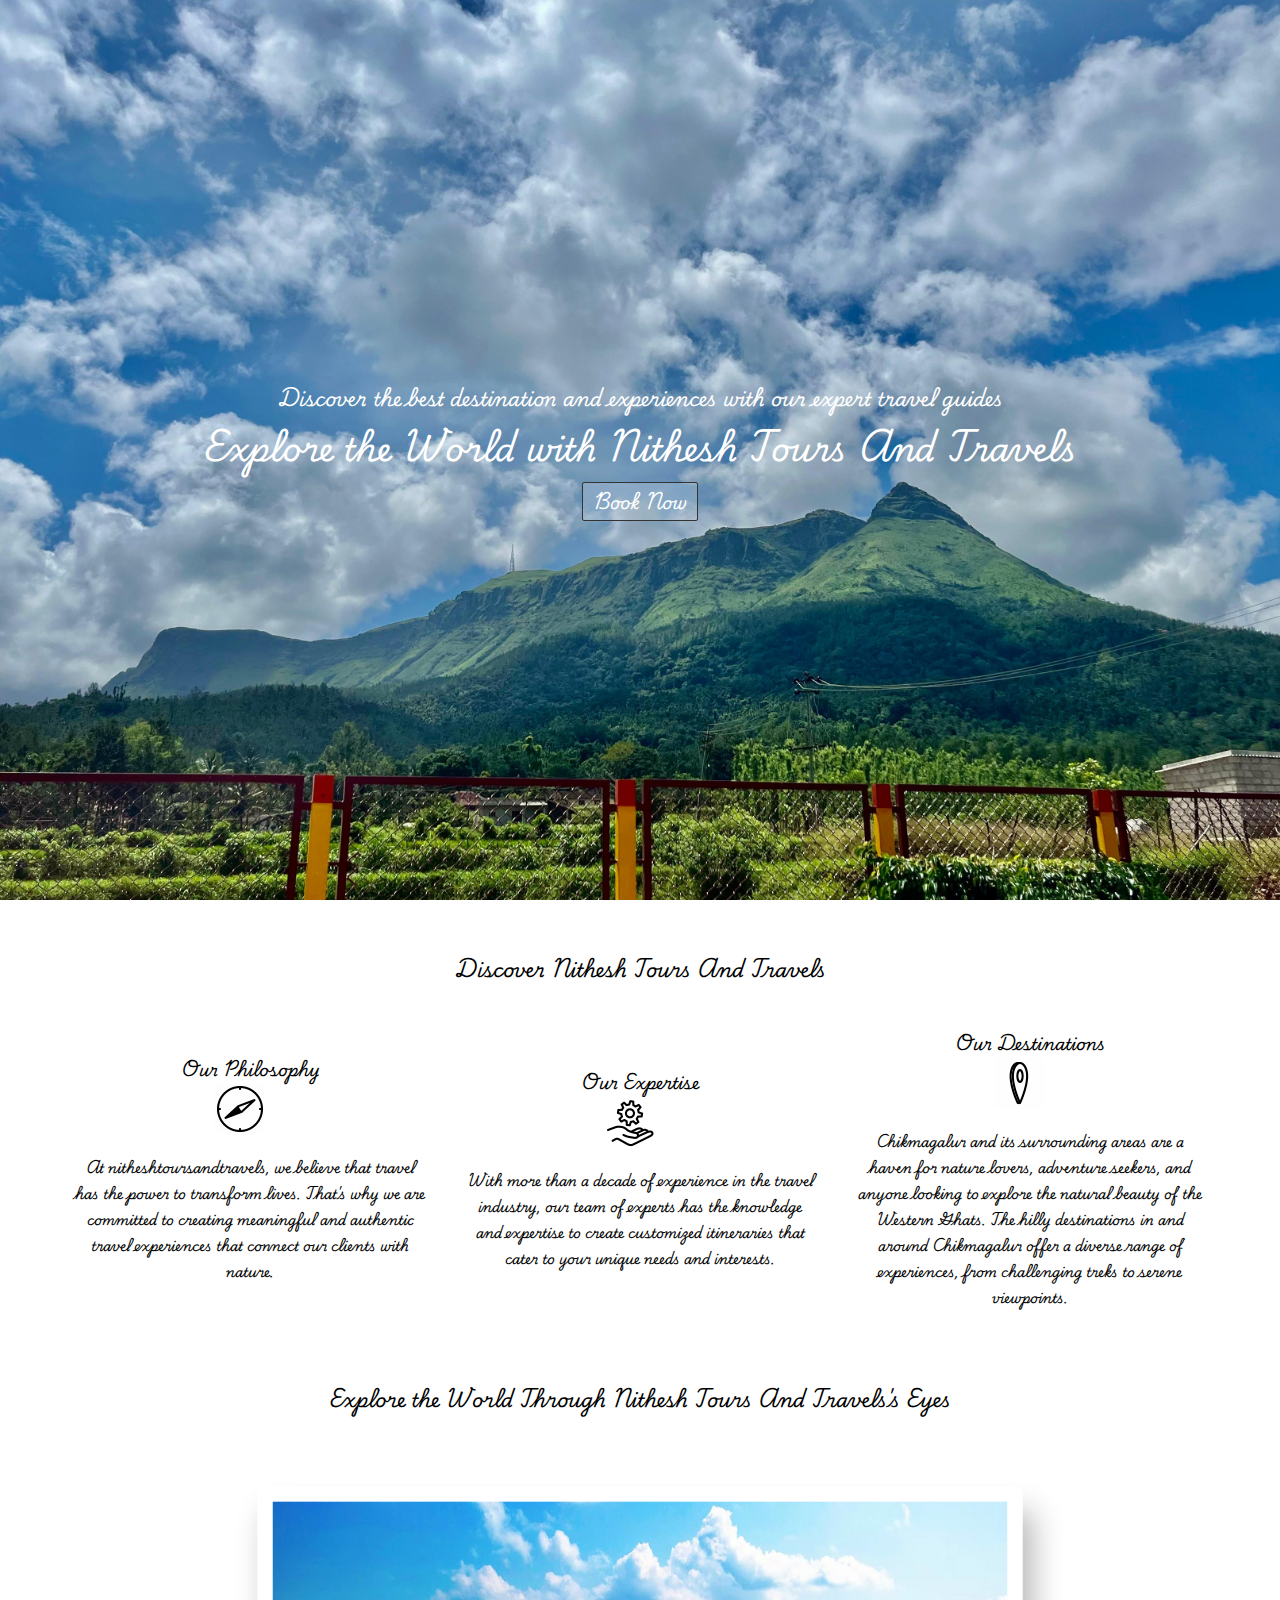
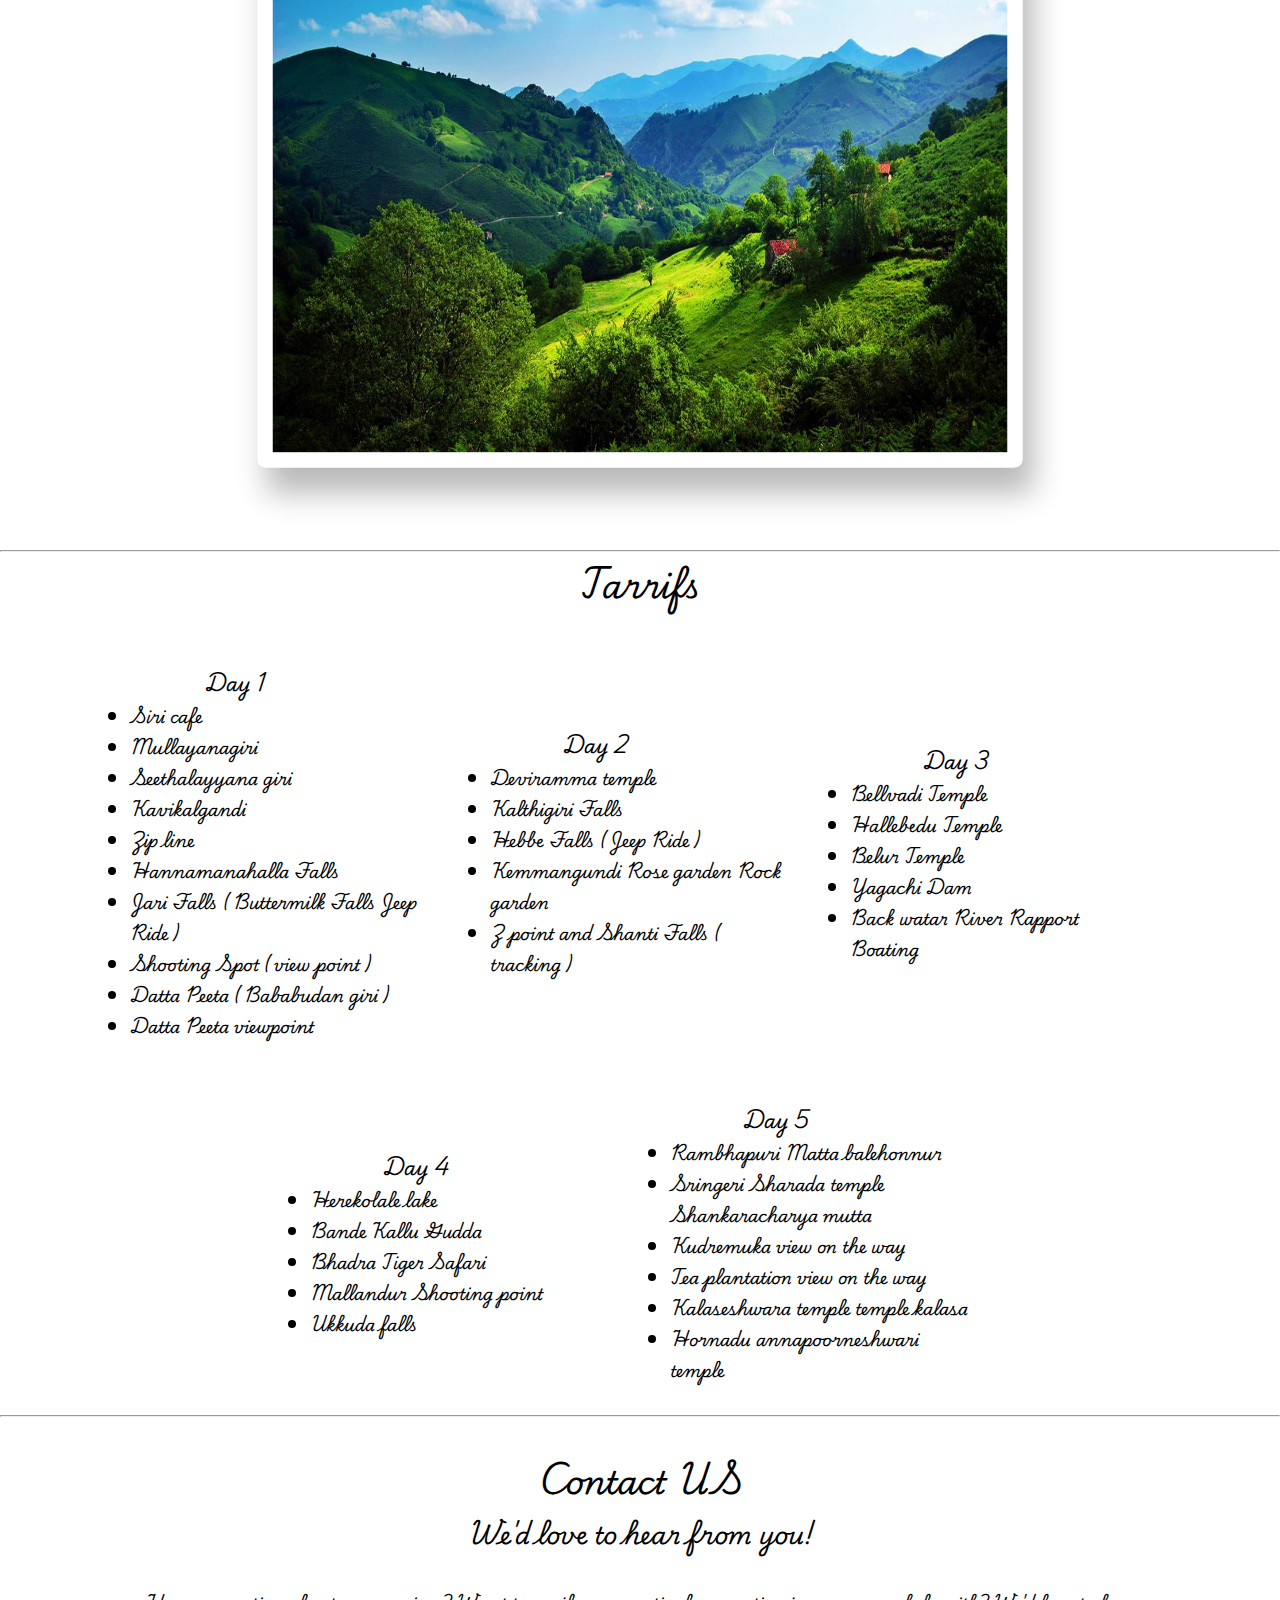
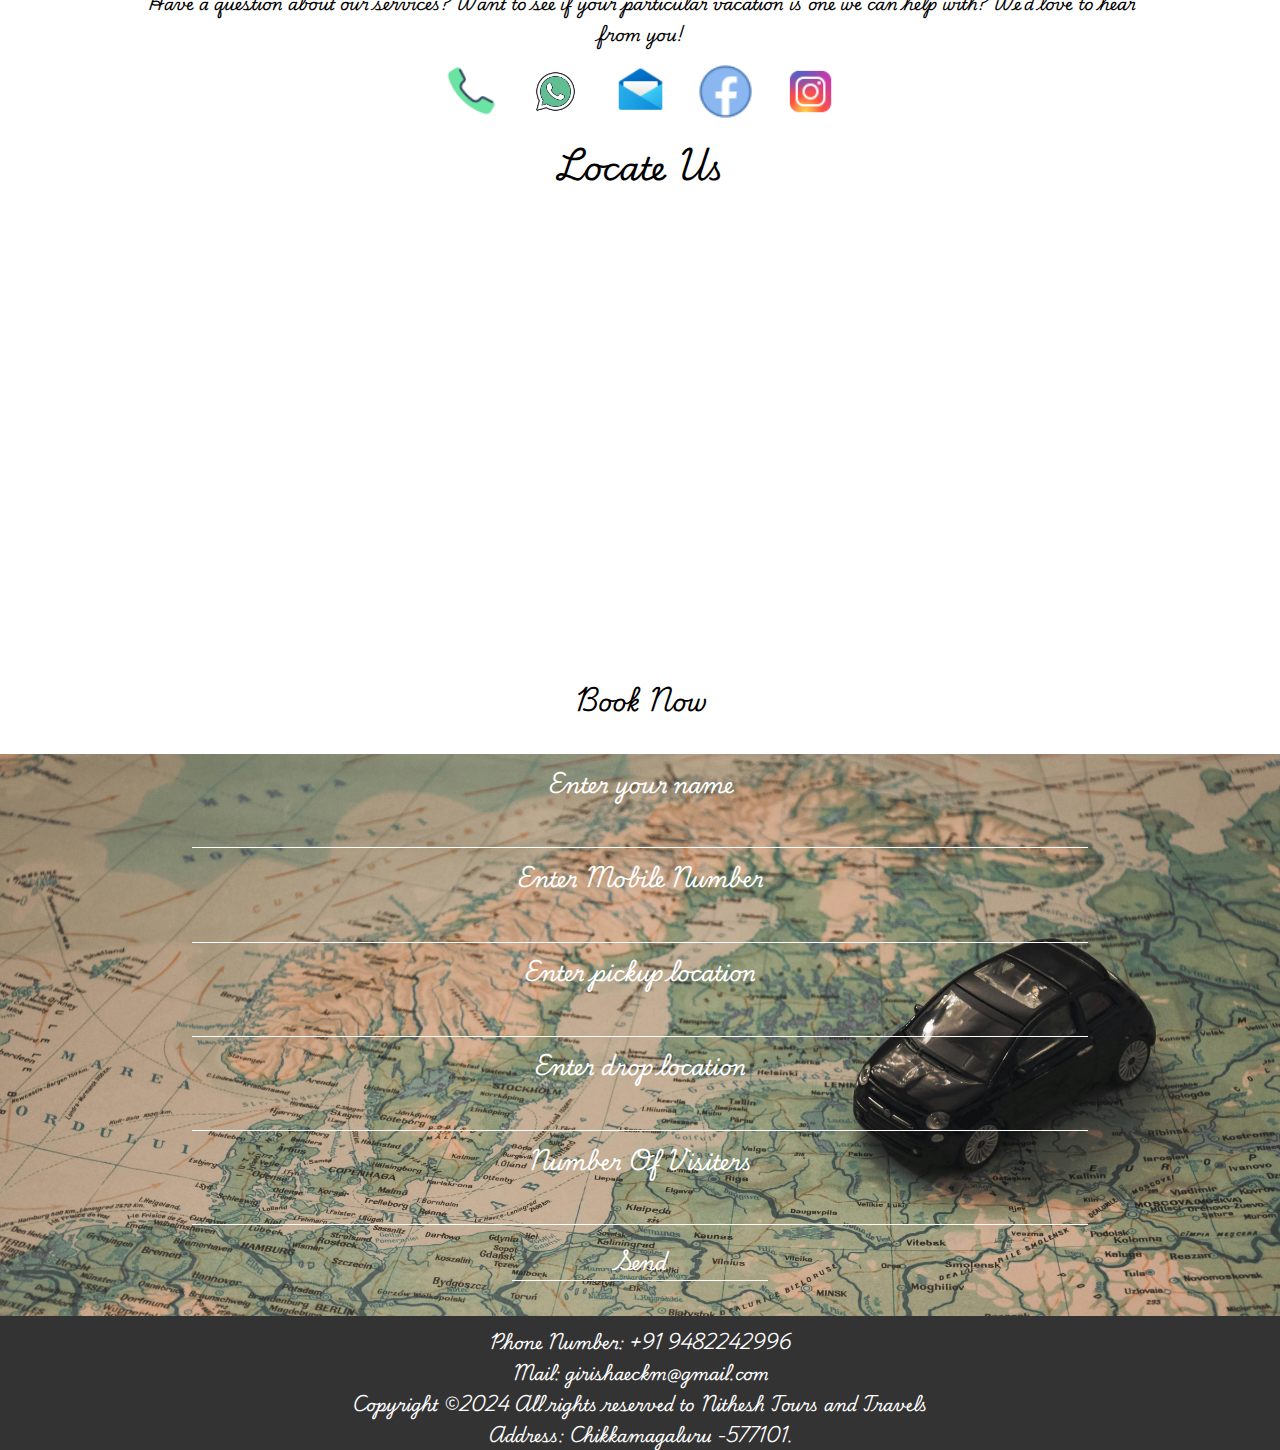
<file: index.html>
<!DOCTYPE html>
<html lang="en">
<head>
    <meta charset="UTF-8">
    <meta name="viewport" content="width=device-width, initial-scale=1.0">
    <link rel="stylesheet" href="style.css">
    <title>Document</title>
</head>
<body>
    <section id="home">
            <h3>Discover the best destination and experiences with our expert travel guides</h3>
            <h1>Explore the World with Nithesh Tours And Travels</h1>
            <a href="#contact" class="home-link">Book Now</a>
    </section>
    <section id="about">
        <h1>Discover Nithesh Tours And Travels</h1>
    <div class="about-flex-container">
        <div class="boxes">
            <h3>Our Philosophy</h3>
            <div class="icon1 icon"></div>
            <p>At nitheshtoursandtravels, we believe that travel has the power to transform lives. That's why we are committed to creating meaningful and authentic travel experiences that connect our clients with nature.</p>
        </div>
        <div class="boxes">
            <h3>Our Expertise</h3>
            <div class="icon2 icon"></div>
            <p>With more than a decade of experience in the travel industry, our team of experts has the knowledge and expertise to create customized itineraries that cater to your unique needs and interests. </p>
        </div>
        <div class="boxes">
            <h3>Our Destinations</h3>
            <div class="icon3 icon"></div>
            <p>Chikmagalur and its surrounding areas are a haven for nature lovers, adventure seekers, and anyone looking to explore the natural beauty of the Western Ghats. The hilly destinations in and around Chikmagalur offer a diverse range of experiences, from challenging treks to serene viewpoints.</p>
        </div>
    </div>
    </section>
    <section id="explore"> 
        <h1>Explore the World Through Nithesh Tours And Travels's Eyes</h1>
        <div class="container">
            <div class="wrapper">
                <img src="img/homeimg2.jpg">
                <img src="img/kavikalgandi.png">
                <img src="img/jharifalls.jpg">
                <img src="img/exp1.jpeg">
            </div>
        </div>
    </section>
    <hr>
    <section id="tarrif">
        <h1>Tarrifs</h1>
        <div class="tarrif-flex-container">
        <ul>
            <h3>Day 1</h3>
            <li>Siri cafe</li>
            <li>Mullayanagiri</li>
            <li>Seethalayyana giri</li>
            <li>Kavikalgandi</li>
            <li>Zip line</li>
            <li>Hannamanahalla Falls</li>
            <li>Jari Falls ( Buttermilk Falls Jeep Ride )</li>
            <li>Shooting Spot ( view point )</li>
            <li>Datta Peeta ( Bababudan giri )</li>
            <li>Datta Peeta viewpoint</li>
        </ul>
        <ul>
            <h3>Day 2</h3>
            <li>Deviramma temple</li>
            <li>Kalthigiri Falls</li>
            <li>Hebbe Falls ( Jeep Ride )</li>
            <li>Kemmangundi Rose garden Rock garden</li>
            <li>Z point and Shanti Falls ( tracking )</li>
        </ul>
        <ul>
            <h3>Day 3</h3>
            <li>Bellvadi Temple </li>
            <li>Hallebedu Temple </li>
            <li>Belur Temple </li>
            <li>Yagachi Dam</li>
            <li>Back watar River Rapport Boating</li>
        </ul>
        <ul>
            <h3>Day 4</h3>
            <li>Herekolale lake</li>
            <li>Bande Kallu Gudda</li>
            <li>Bhadra Tiger Safari</li>
            <li>Mallandur Shooting point </li>
            <li>Ukkuda falls</li>
        </ul>
        <ul>
            <h3>Day 5</h3>
            <li>Rambhapuri Matta balehonnur</li>
            <li>Sringeri Sharada temple Shankaracharya mutta</li>
            <li>Kudremuka view on the way</li>
            <li>Tea plantation view on the way </li>
            <li>Kalaseshwara temple temple kalasa </li>
            <li>Hornadu annapoorneshwari temple</li>
        </ul>
    </div>
    </section>
    <hr>
    <br>
    <section id="contact">
        <h1>Contact US</h1>
        <h2>We'd love to hear from you!</h2><br>
        <p>Have a question about our services? Want to see if your particular vacation is one we can help with? We'd love to hear from you!
        </p>
        <div class="contact-icons">
            <a href="tel:9482242996"><div class="phonei iconi"></div></a>
            <a href="https://api.whatsapp.com/send?phone=9482242996"><div class="whatsappi iconi"></div>
            </a>
            <a href="mailto:girishaeckm@gmail.com" ><div class="maili iconi"></div></a>
            <a href="https://www.facebook.com/profile.php?id=100054284270611&sfnsn=wiwspwa&mibextid=RUbZ1f"><div class="facebooki iconi"></div></a>
            <a href="https://www.instagram.com/nitheshtravelsckm?utm_source=qr&igsh=NzZkd3I0b2VheDI2"><div class="instagrami iconi"></div></a>
            </div>
            <h1>Locate Us</h1>
            <div class="map">
            <iframe src="https://www.google.com/maps/embed?pb=!1m18!1m12!1m3!1d577.1536282321348!2d75.78096976762565!3d13.312201991720029!2m3!1f0!2f0!3f0!3m2!1i1024!2i768!4f13.1!3m3!1m2!1s0x3bbad763166802af%3A0x24132d5beca05d57!2zTml0aGVzaCBUb3VycyBhbmQgVHJhdmVscyBDaGlra2FtYWdhbHVydSDgsqjgsr_gsqTgs4fgsrbgs40g4LKf4LOC4LKw4LON4LK44LONICYg4LKf4LON4LKw4LK-4LK14LKy4LON4LK44LONIOCymuCyv-CyleCzjeCyleCyruCyl-Cys-CzguCysOCzgQ!5e0!3m2!1sen!2sin!4v1720635163098!5m2!1sen!2sin" width="600" height="450" style="border:0;" allowfullscreen="" loading="lazy" referrerpolicy="no-referrer-when-downgrade" class="map1"></iframe></div>
            <br>
        <h2>Book Now</h2>
        <br>
        <form action="https://formsubmit.co/girishaeckm@gmail.com" method="POST">
            <div class="form">
                <br>
            <label for="Name">Enter your name</label><br>
            <input type="text" name="Name" required><br>
            <label for="PhoneNumber">Enter Mobile Number</label><br>
            <input type="tel" name="PhoneNumber" class="input" required><br>
            <label for="pul">Enter pickup location</label><br>
            <input type="text" name="pul" required><br>
            <label for="Name">Enter drop location</label><br>
            <input type="text" name="Name" required><br>
            <label for="NumberOfPassenger">Number Of Visiters</label><br>
            <input type="number" name="Numberofpassenger" required><br>
            <button type="submit" class="formbutton">Send</button>
            <br><br>
        </div>
       </form>
    </section>
    <footer>
        <p>Phone Number: +91 9482242996 <br>
            Mail: girishaeckm@gmail.com
            </p>
            <p>Copyright ©2024 All rights reserved to Nithesh Tours and Travels</p>
            <p>Address:
                Chikkamagaluru
                -577101.</p>
    </footer>
</body>
</html>
</file>
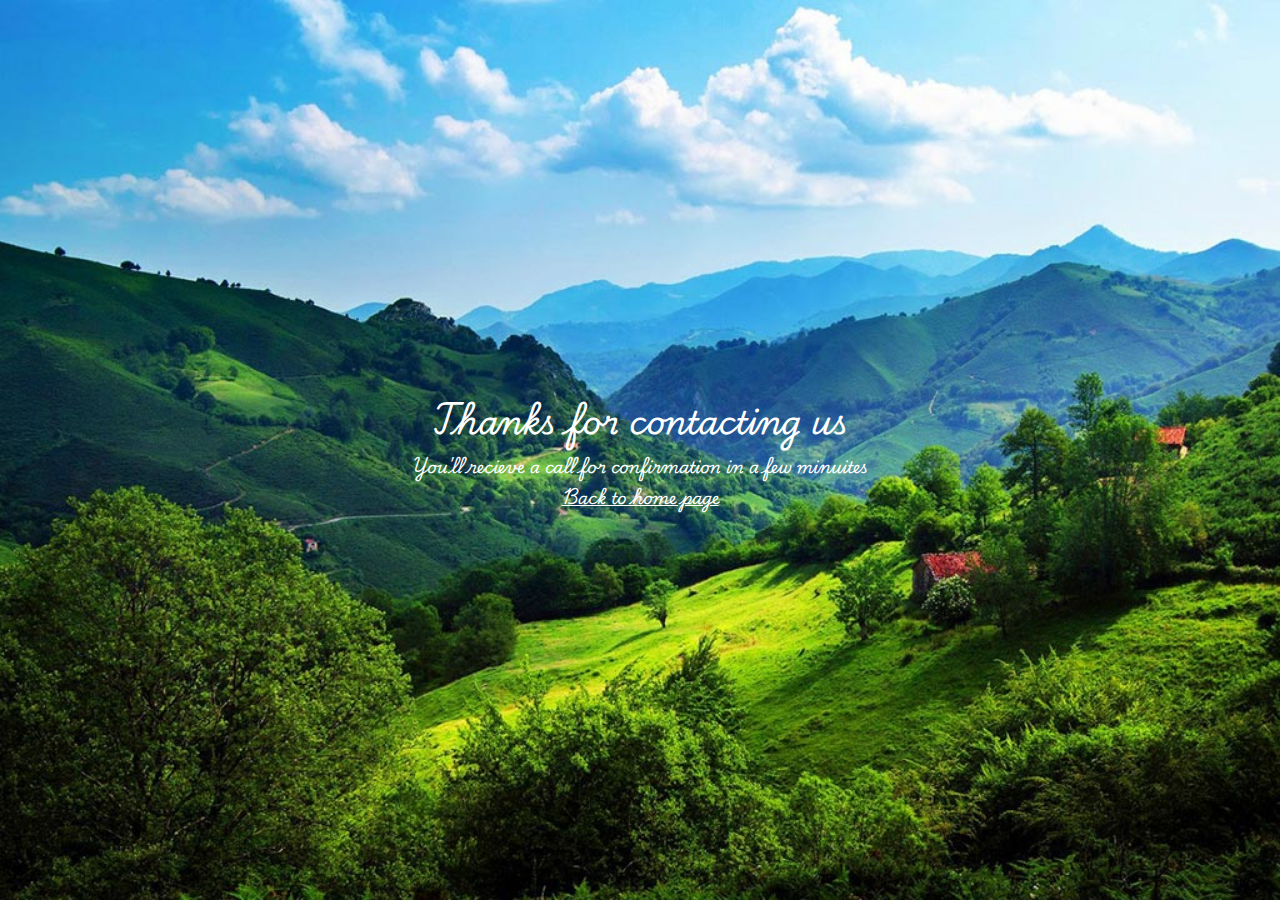
<file: thankyou.html>
<!DOCTYPE html>
<html lang="en">
<head>
    <meta charset="UTF-8">
    <meta name="viewport" content="width=device-width, initial-scale=1.0">
    <link rel="stylesheet" href="style.css">
    <title>Document</title>
</head>
<body>
    <div id="backgroungt">
    </div>
    <section id="thank-youpage">
        <h1>Thanks for contacting us</h1>
        <p>You'll recieve a call for confirmation in a few minuites</p>
        <a href="index.html">Back to home page</a>
    </section>
</body>
</html>
</file>
<file: style.css>
@import url('https://fonts.googleapis.com/css2?family=Playwrite+US+Trad:wght@100..400&display=swap');

*{
    margin: 0;
    padding: 0;
    box-sizing: border-box;
}

body {
    font-family: "Playwrite US Trad", cursive;
    overflow-x: hidden;
}

ul > li{
    list-style: none;
}

/* HOME */
#home{
    background-image: url(img/front.jpeg);
    height:100vh;
    width: 100vw;
    background-position: center;
    background-repeat: no-repeat;
    background-size: cover;
    display: flex;
    align-items: center;
    justify-content: center;
    flex-direction: column;
    color: #fff;
}
.home-link{
    margin-top: 5px;
    color: #fff;
    text-decoration: none;
    font-size: 17px;
    border: 1.5px solid #333;
    padding: 2px 10px;
    background: rgba(255, 255, 255, 0.2);
    border-radius: 2px;
}

#home > h1, h3{
    width: 70%;
    text-align: center;
}
/* ABOUT */

#about{
    margin-top: 50px;
    margin-bottom: 50px;
}

#about > h1{
    text-align: center;
    font-size: 19px;
}
.icon{
    height: 70px;
    width: 70px;
    background-repeat: no-repeat;
    margin: auto;
}
.icon1{
    background-image: url(img/phil.gif);
}
.icon2{
    background-image: url(img/exp.gif);
}
.icon3{
    background-image: url(img/desti.gif);
}
.about-flex-container{
    display: flex;
    align-items: center;
    justify-content: center;
    flex-direction: row;
    margin-top: 20px;
    flex-wrap: wrap;
    text-align: center;
}
.boxes{ 
    width: 350px;
    display: flex;
    flex-direction: column;
    align-items: center;
    justify-content: center;
    height: auto;
    margin: 20px;
}
.boxes > p{
    font-size: 13px;
}

.boxes > h3{
    font-size: 16px;
}

/* EXPLORE */

#explore{
    height: 80vh;
    margin-bottom: 50px;
}

#explore > h1{
    text-align: center;
    font-size: 19px;
}

.container{
    width: 85vmin;
    position: relative;
    transform: translate(-50%, -50%);
    top: 50%;
    left: 50%;
    overflow: hidden;
    border: 15px solid #ffffff;
    border-radius: 8px;
    box-shadow: 10px 25px 30px rgba(20, 20, 20, 0.3);
}

.wrapper{
    width: 100%;
    display: flex;
    animation: slide 10s infinite;
}

@keyframes slide{
    0%{
        transform: translateX(0);
    }
    25%{
        transform: translateX(0);
    }
    30%{
        transform: translateX(-100%);
    }
    50%{
        transform: translateX(-100%);
    }
    55%{
        transform: translateX(-200%);
    }
    75%{
        transform: translateX(-200%);
    }
    80%{
        transform: translateX(-300%);
    }
    100%{
        transform: translateX(-300%);
    }
}
img{
    width: 100%;
}


/* TARRIF */

.tarrif-flex-container{
    display: flex;
    align-items: center;
    justify-content: center;
    flex-direction: row;
    margin-top: 20px;
    flex-wrap: wrap;
}
#tarrif > h1{
    text-align: center;
}

.tarrif-flex-container > ul {
    height: auto;
    width: 300px;
    margin: 30px;
}

.tarrif-flex-container > ul > li{
    list-style: disc;
}


/* Contact */

#contact > h1, h2, p{
    text-align: center;
}
#contact > p{
    width: 80%;
    margin-left: 10%;
}
.contact-icons{
    display: flex;
    flex-direction: row;
    align-items: center;
    justify-content: center;
    width: 80%;
    margin-left: 10%;
}
.phonei{
    background: url(img/phone.png);
}
.whatsappi{
    background: url(img/whatsapp.png);
}
.maili{
    background: url(img/mail.png);
}
.facebooki{
    background: url(img/facebook.png);
}
.instagrami{
    background: url(img/instagram.png);
}
.iconi{
    height: 55px;
    width: 55px;
    margin: 15px;
    background-repeat: no-repeat;
    background-position: center;
    background-size: cover;
}

/* MAP */
.map{
    display: flex;
    align-items: center;
    justify-content: center;
}
.map1{
    border-radius: 8px;
    box-shadow: rgba(0, 0, 0, 0,2);
}
.form{
    display: flex;
    display: flex;
    flex-direction: column;
    align-items: center;
    justify-content: center;
    line-height: 1.1;
    background: url(img/form-background.jpg);
    background-repeat: no-repeat;
    background-position: center;
    background-size: cover;
    height: auto;
    width: auto;
    color: #fff;
}

.form > label {
    font-size: 21px;
}

input{ 
    font-family: "Playwrite US Trad", cursive;
    border: none;
    width: 70%;
    border-bottom: solid 1px;
    text-align: center;
    font-size: 18px;
    background: transparent;
    color: #fff !important;
}

.formbutton{
    border: none;
    font-family: "Playwrite US Trad", cursive;
    font-size: 19px;
    border-bottom: solid 1px #fff;
    background: transparent;
    width: 20%;
    color: #fff;
    cursor: pointer;
}

/* footer */

footer{
    display: flex;
    flex-direction: column;
    align-items: center;
    justify-content: center;
    background-color: #333;
    color: #fff;
    padding-top: 10px;
}


/* Thank-you */

#thank-youpage{
    background: url(img/homeimg2.jpg);
    height: 100vh;
    width: 100vw;
    background-repeat: no-repeat;
    background-position: center;
    color: #fff;
    display: flex;
    justify-content: center;
    text-align: center;
    flex-direction: column;
    background-size: cover;
}

#thank-youpage > a{
    color: #fff;
    border: none;
}
</file>
